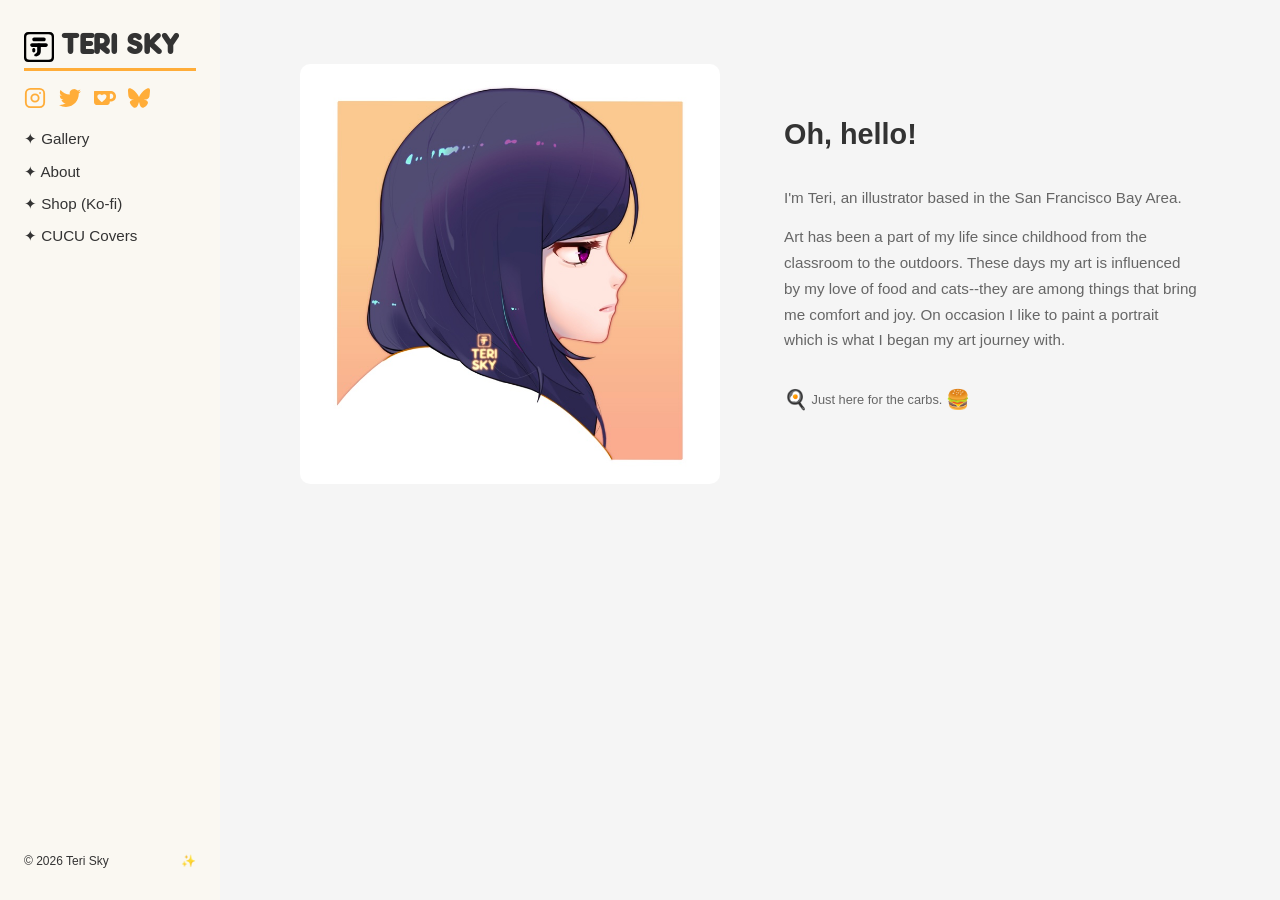
<file: about.html>
<!DOCTYPE html>
<html lang="en">
  <head>
    <!-- Tells the browser to support nearly every character symbol -->
    <meta charset="UTF-8" />
    <!-- viewport displays layout properly in mobile; set to device"s screen width rather than desktop size, sets initial zoom to 100% -->
    <meta name="viewport" content="width=device-width, initial-scale=1.0" />
    <!-- Browser tab name -->
    <title>Teri Sky</title>
    <link rel="icon" type="image/x-icon" href="other-images/teri-logo.svg">
    <!-- Older browser support -->
    <link rel="icon" type="image/png" href="other-images/favicon.png" />
    <link rel="stylesheet" href="style.css" />
  </head>
  
  <body>
    <!-- MOBILE TOPBAR: Logo + hamburger menu side by side -->
    <div class="mobile-topbar">
      <a href="/" class="logo-link">
        <div class="logo">
          <svg width="28" height="28" viewBox="0 0 200 200" version="1.1" xmlns="http://www.w3.org/2000/svg" xmlns:xlink="http://www.w3.org/1999/xlink" xml:space="preserve" xmlns:serif="http://www.serif.com/" style="fill-rule:evenodd;clip-rule:evenodd;stroke-linejoin:round;stroke-miterlimit:2;">
            <g id="_1225-C" serif:id="1225 C">
              <path id="Outer" d="M200,27.331C200,12.247 187.753,0 172.669,0L27.331,0C12.247,0 0,12.247 0,27.331L0,172.669C0,187.753 12.247,200 27.331,200L172.669,200C187.753,200 200,187.753 200,172.669L200,27.331ZM185,38.231C185,20.142 179.858,15 161.769,15L38.231,15C20.669,15 15,20.669 15,38.231L15,161.769C15,179.858 20.142,185 38.231,185L161.769,185C179.683,185 185,179.683 185,161.769L185,38.231Z" />
              <g id="_4" serif:id="4" transform="matrix(1.83401e-17,0.299517,-1.17096,7.17008e-17,137.178,92.1341)">
                  <path d="M147,61.5C147,56.809 132.11,53 113.769,53L84.231,53C65.89,53 51,56.809 51,61.5C51,66.191 65.89,70 84.231,70L113.769,70C132.11,70 147,66.191 147,61.5Z" />
              </g>
              <g id="_3" serif:id="3" transform="matrix(5.71366e-17,0.933111,-1.43118,8.76343e-17,188.017,27.3602)">
                  <path d="M109.074,53L64.037,53C60.778,53 56.974,53.479 54.967,56.617C53.197,59.386 51.528,66.478 56.089,68.224C58.624,69.195 61.322,70 64.037,70L109.074,70C118.568,70.087 123.522,75.523 124.129,76.257C126.245,78.816 130.256,85.355 138.69,83.576C145.069,82.23 146.822,74.582 142.944,68.224C136.539,57.719 126.155,52.924 109.074,53Z" />
              </g>
              <g id="_2" serif:id="2" transform="matrix(1.22111,0,0,1.43118,-20.8897,-0.90354)">
                  <path d="M147,61.5C147,56.809 142.536,53 137.038,53L60.962,53C55.464,53 51,56.809 51,61.5C51,66.191 55.464,70 60.962,70L137.038,70C142.536,70 147,66.191 147,61.5Z" />
              </g>
              <g id="_1" serif:id="1" transform="matrix(0.933111,0,0,1.43118,7.62199,-38.5045)">
                  <path d="M147,61.5C147,56.809 141.158,53 133.963,53L64.037,53C56.842,53 51,56.809 51,61.5C51,66.191 56.842,70 64.037,70L133.963,70C141.158,70 147,66.191 147,61.5Z" />
              </g>
            </g>
          </svg>
          Teri Sky
        </div>
      </a>

      <button class="hamburger" id="hamburger" aria-label="Toggle menu">
        <span></span>
        <span></span>
        <span></span>
      </button>
    </div>

    <!-- OVERLAY when hamburger menu is in use -->
    <div class="overlay" id="overlay"></div>

    <div class="layout">

      <!-- LEFT SIDEBAR NAV -->
      <nav class="sidebar" id="sidebar">

        <a href="/" class="logo-link">
          <div class="logo">
            <svg width="30" height="30" viewBox="0 0 200 200" version="1.1" xmlns="http://www.w3.org/2000/svg" xmlns:xlink="http://www.w3.org/1999/xlink" xml:space="preserve" xmlns:serif="http://www.serif.com/" style="fill-rule:evenodd;clip-rule:evenodd;stroke-linejoin:round;stroke-miterlimit:2;">
              <g id="_1225-C" serif:id="1225 C">
                <path id="Outer" d="M200,27.331C200,12.247 187.753,0 172.669,0L27.331,0C12.247,0 0,12.247 0,27.331L0,172.669C0,187.753 12.247,200 27.331,200L172.669,200C187.753,200 200,187.753 200,172.669L200,27.331ZM185,38.231C185,20.142 179.858,15 161.769,15L38.231,15C20.669,15 15,20.669 15,38.231L15,161.769C15,179.858 20.142,185 38.231,185L161.769,185C179.683,185 185,179.683 185,161.769L185,38.231Z" />
                <g id="_4" serif:id="4" transform="matrix(1.83401e-17,0.299517,-1.17096,7.17008e-17,137.178,92.1341)">
                    <path d="M147,61.5C147,56.809 132.11,53 113.769,53L84.231,53C65.89,53 51,56.809 51,61.5C51,66.191 65.89,70 84.231,70L113.769,70C132.11,70 147,66.191 147,61.5Z" />
                </g>
                <g id="_3" serif:id="3" transform="matrix(5.71366e-17,0.933111,-1.43118,8.76343e-17,188.017,27.3602)">
                    <path d="M109.074,53L64.037,53C60.778,53 56.974,53.479 54.967,56.617C53.197,59.386 51.528,66.478 56.089,68.224C58.624,69.195 61.322,70 64.037,70L109.074,70C118.568,70.087 123.522,75.523 124.129,76.257C126.245,78.816 130.256,85.355 138.69,83.576C145.069,82.23 146.822,74.582 142.944,68.224C136.539,57.719 126.155,52.924 109.074,53Z" />
                </g>
                <g id="_2" serif:id="2" transform="matrix(1.22111,0,0,1.43118,-20.8897,-0.90354)">
                    <path d="M147,61.5C147,56.809 142.536,53 137.038,53L60.962,53C55.464,53 51,56.809 51,61.5C51,66.191 55.464,70 60.962,70L137.038,70C142.536,70 147,66.191 147,61.5Z" />
                </g>
                <g id="_1" serif:id="1" transform="matrix(0.933111,0,0,1.43118,7.62199,-38.5045)">
                    <path d="M147,61.5C147,56.809 141.158,53 133.963,53L64.037,53C56.842,53 51,56.809 51,61.5C51,66.191 56.842,70 64.037,70L133.963,70C141.158,70 147,66.191 147,61.5Z" />
                </g>
              </g>
            </svg>
            Teri Sky
          </div>
        </a>

        <!-- SOCIALS -->
        <div class="social-links">
          <a href="https://instagram.com/teriskyart" class="social-link" target="_blank" aria-label="Instagram">
            <svg xmlns="http://www.w3.org/2000/svg" width="22" height="22" viewBox="0 0 24 24" fill="none" stroke="currentColor" stroke-width="2" stroke-linecap="round" stroke-linejoin="round">
              <rect x="2" y="2" width="20" height="20" rx="5" ry="5"/>
              <circle cx="12" cy="12" r="4"/>
              <circle cx="17.5" cy="6.5" r="1" fill="currentColor" stroke="none"/>
            </svg>
          </a>
          <a href="https://twitter.com/teriskyart" class="social-link" target="_blank" aria-label="Twitter">
            <svg xmlns="http://www.w3.org/2000/svg" width="22" height="22" viewBox="0 0 24 24" fill="currentColor">
              <path d="M23.953 4.57a10 10 0 01-2.825.775 4.958 4.958 0 002.163-2.723c-.951.555-2.005.959-3.127 1.184a4.92 4.92 0 00-8.384 4.482C7.69 8.095 4.067 6.13 1.64 3.162a4.822 4.822 0 00-.666 2.475c0 1.71.87 3.213 2.188 4.096a4.904 4.904 0 01-2.228-.616v.06a4.923 4.923 0 003.946 4.827 4.996 4.996 0 01-2.212.085 4.936 4.936 0 004.604 3.417 9.867 9.867 0 01-6.102 2.105c-.39 0-.779-.023-1.17-.067a13.995 13.995 0 007.557 2.209c9.053 0 13.998-7.496 13.998-13.985 0-.21 0-.42-.015-.63A9.935 9.935 0 0024 4.59z"/>
            </svg>
          </a>
          <a href="https://ko-fi.com/teri" class="social-link" target="_blank" aria-label="Ko-fi">
            <svg xmlns="http://www.w3.org/2000/svg" width="22" height="22" viewBox="0 0 24 24" fill="currentColor">
              <path d="M23.881 8.948c-.773-4.085-4.859-4.593-4.859-4.593H.723c-.604 0-.679.798-.679.798s-.082 7.324-.022 11.822c.164 2.424 2.586 2.672 2.586 2.672s8.267-.023 11.966-.049c2.438-.426 2.683-2.566 2.658-3.734 4.352.24 7.422-2.831 6.649-6.916zm-11.062 3.511c-1.246 1.453-4.011 3.976-4.011 3.976s-.121.119-.31.023c-.076-.057-.108-.09-.108-.09-.443-.441-3.368-3.049-4.034-3.954-.709-.965-1.041-2.7-.091-3.71.951-1.01 3.005-1.086 4.363.407 0 0 1.565-1.782 3.468-.963 1.904.82 1.832 2.011.723 4.311zm6.173.478c-.928.116-1.682.028-1.682.028V7.284h1.77s1.971.551 1.971 2.638c0 1.913-.985 2.667-2.059 3.015z"/>
            </svg>
          </a>
          <a href="https://bsky.app/profile/terisky" class="social-link" target="_blank" aria-label="Bluesky">
            <svg xmlns="http://www.w3.org/2000/svg" width="22" height="22" viewBox="0 0 24 24" fill="currentColor">
              <path d="M12 10.8c-1.087-2.114-4.046-6.053-6.798-7.995C2.566.944 1.561 1.266.902 1.565.139 1.908 0 3.08 0 3.768c0 .69.378 5.65.624 6.479.815 2.736 3.713 3.66 6.383 3.364.136-.02.275-.039.415-.056-.138.022-.276.04-.415.056-3.912.58-7.387 2.005-2.83 7.078 5.013 5.19 6.87-1.113 7.823-4.308.953 3.195 2.05 9.271 7.733 4.308 4.267-4.308 1.172-6.498-2.74-7.078a8.741 8.741 0 0 1-.415-.056c.14.017.279.036.415.056 2.67.297 5.568-.628 6.383-3.364.246-.828.624-5.79.624-6.478 0-.69-.139-1.861-.902-2.204-.659-.299-1.664-.62-4.3 1.24C16.046 4.748 13.087 8.687 12 10.8z"/>
            </svg>
          </a>
        </div>

        <!-- PAGES -->
        <ul>
          <li><a href="/" class="nav-link">✦ Gallery</a></li>
          <li><a href="about.html" class="nav-link">✦ About</a></li>
          <!-- target="_blank" for new tab -->
          <li><a href="shop.html" class="nav-link">✦ Shop (Ko-fi)</a></li>
          <li><a href="https://cucucovers.com/collections/teri-sky?sort_by=best-selling" class="nav-link" target="_blank">✦ CUCU Covers</a></li>
        </ul>
        
        <!-- SIDEBAR FOOTER -->
        <footer>
          <p>© 2026 Teri Sky</p>
          <p>✨</p>
        </footer>

      </nav>
      
      <!-- MAIN CONTENT -->
      <main class="content">
        <section class="about-section" id="about">
          <div class="about-inner">
            <img src="gallery/melancholic.png" alt="Melancholic" class="about-img" />
            <div class="about-text">
              <h2>Oh, hello!</h2>
              <br>
              <p>I'm Teri, an illustrator based in the San Francisco Bay Area.</p>
              <p>Art has been a part of my life since childhood from the classroom to the outdoors. These days my art is influenced by my love of food and cats--they are among things that bring me comfort and joy. On occasion I like to paint a portrait which is what I began my art journey with.</p>
              <br>
              <p><span class="emote">🍳</span><span class="tiny-text"> Just here for the carbs. </span> <span class="emote">🍔</span></p>
            </div>
          </div>
        </section>
      </main>
    </div>

    <script src="script.js"></script>
  </body>
</html>
</file>
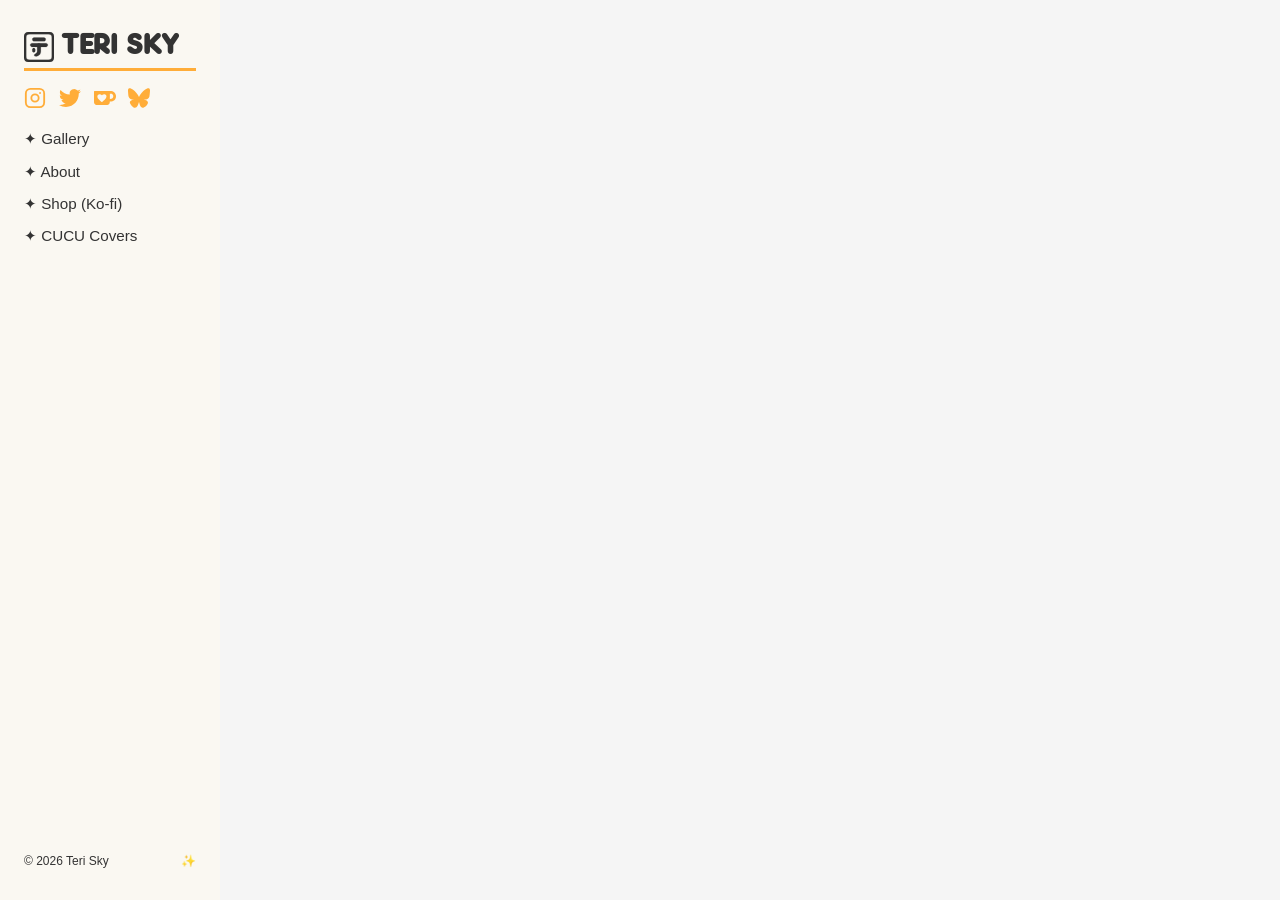
<file: shop.html>
<!DOCTYPE html>
<html lang="en">
  <head>
    <!-- Tells the browser to support nearly every character symbol -->
    <meta charset="UTF-8" />
    <!-- viewport displays layout properly in mobile; set to device"s screen width rather than desktop size, sets initial zoom to 100% -->
    <meta name="viewport" content="width=device-width, initial-scale=1.0" />
    <!-- Browser tab name -->
    <title>Teri Sky</title>
    <link rel="icon" type="image/x-icon" href="other-images/teri-logo.svg">
    <!-- Older browser support -->
    <link rel="icon" type="image/png" href="other-images/favicon.png" />
    <link rel="stylesheet" href="style.css" />
  </head>
  
  <body>
    <!-- MOBILE TOPBAR: Logo + hamburger menu side by side -->
    <div class="mobile-topbar">
      <a href="/" class="logo-link">
        <div class="logo">
          <svg width="28" height="28" viewBox="0 0 200 200" fill="currentColor" stroke="currentColor" version="1.1" xmlns="http://www.w3.org/2000/svg" xmlns:xlink="http://www.w3.org/1999/xlink" xml:space="preserve" xmlns:serif="http://www.serif.com/" style="fill-rule:evenodd;clip-rule:evenodd;stroke-linejoin:round;stroke-miterlimit:2;">
            <g id="_1225-C" serif:id="1225 C">
              <path id="Outer" d="M200,27.331C200,12.247 187.753,0 172.669,0L27.331,0C12.247,0 0,12.247 0,27.331L0,172.669C0,187.753 12.247,200 27.331,200L172.669,200C187.753,200 200,187.753 200,172.669L200,27.331ZM185,38.231C185,20.142 179.858,15 161.769,15L38.231,15C20.669,15 15,20.669 15,38.231L15,161.769C15,179.858 20.142,185 38.231,185L161.769,185C179.683,185 185,179.683 185,161.769L185,38.231Z" />
              <g id="_4" serif:id="4" transform="matrix(1.83401e-17,0.299517,-1.17096,7.17008e-17,137.178,92.1341)">
                  <path d="M147,61.5C147,56.809 132.11,53 113.769,53L84.231,53C65.89,53 51,56.809 51,61.5C51,66.191 65.89,70 84.231,70L113.769,70C132.11,70 147,66.191 147,61.5Z" />
              </g>
              <g id="_3" serif:id="3" transform="matrix(5.71366e-17,0.933111,-1.43118,8.76343e-17,188.017,27.3602)">
                  <path d="M109.074,53L64.037,53C60.778,53 56.974,53.479 54.967,56.617C53.197,59.386 51.528,66.478 56.089,68.224C58.624,69.195 61.322,70 64.037,70L109.074,70C118.568,70.087 123.522,75.523 124.129,76.257C126.245,78.816 130.256,85.355 138.69,83.576C145.069,82.23 146.822,74.582 142.944,68.224C136.539,57.719 126.155,52.924 109.074,53Z" />
              </g>
              <g id="_2" serif:id="2" transform="matrix(1.22111,0,0,1.43118,-20.8897,-0.90354)">
                  <path d="M147,61.5C147,56.809 142.536,53 137.038,53L60.962,53C55.464,53 51,56.809 51,61.5C51,66.191 55.464,70 60.962,70L137.038,70C142.536,70 147,66.191 147,61.5Z" />
              </g>
              <g id="_1" serif:id="1" transform="matrix(0.933111,0,0,1.43118,7.62199,-38.5045)">
                  <path d="M147,61.5C147,56.809 141.158,53 133.963,53L64.037,53C56.842,53 51,56.809 51,61.5C51,66.191 56.842,70 64.037,70L133.963,70C141.158,70 147,66.191 147,61.5Z" />
              </g>
            </g>
          </svg>
          Teri Sky
        </div>
      </a>

      <button class="hamburger" id="hamburger" aria-label="Toggle menu">
        <span></span>
        <span></span>
        <span></span>
      </button>
    </div>

    <!-- OVERLAY when hamburger menu is in use -->
    <div class="overlay" id="overlay"></div>

    <div class="layout">

      <!-- LEFT SIDEBAR NAV -->
      <nav class="sidebar" id="sidebar">

        <a href="/" class="logo-link">
          <div class="logo">
            <svg width="30" height="30" viewBox="0 0 200 200" fill="currentColor" stroke="currentColor" version="1.1" xmlns="http://www.w3.org/2000/svg" xmlns:xlink="http://www.w3.org/1999/xlink" xml:space="preserve" xmlns:serif="http://www.serif.com/" style="fill-rule:evenodd;clip-rule:evenodd;stroke-linejoin:round;stroke-miterlimit:2;">
              <g id="_1225-C" serif:id="1225 C">
                <path id="Outer" d="M200,27.331C200,12.247 187.753,0 172.669,0L27.331,0C12.247,0 0,12.247 0,27.331L0,172.669C0,187.753 12.247,200 27.331,200L172.669,200C187.753,200 200,187.753 200,172.669L200,27.331ZM185,38.231C185,20.142 179.858,15 161.769,15L38.231,15C20.669,15 15,20.669 15,38.231L15,161.769C15,179.858 20.142,185 38.231,185L161.769,185C179.683,185 185,179.683 185,161.769L185,38.231Z" />
                <g id="_4" serif:id="4" transform="matrix(1.83401e-17,0.299517,-1.17096,7.17008e-17,137.178,92.1341)">
                    <path d="M147,61.5C147,56.809 132.11,53 113.769,53L84.231,53C65.89,53 51,56.809 51,61.5C51,66.191 65.89,70 84.231,70L113.769,70C132.11,70 147,66.191 147,61.5Z" />
                </g>
                <g id="_3" serif:id="3" transform="matrix(5.71366e-17,0.933111,-1.43118,8.76343e-17,188.017,27.3602)">
                    <path d="M109.074,53L64.037,53C60.778,53 56.974,53.479 54.967,56.617C53.197,59.386 51.528,66.478 56.089,68.224C58.624,69.195 61.322,70 64.037,70L109.074,70C118.568,70.087 123.522,75.523 124.129,76.257C126.245,78.816 130.256,85.355 138.69,83.576C145.069,82.23 146.822,74.582 142.944,68.224C136.539,57.719 126.155,52.924 109.074,53Z" />
                </g>
                <g id="_2" serif:id="2" transform="matrix(1.22111,0,0,1.43118,-20.8897,-0.90354)">
                    <path d="M147,61.5C147,56.809 142.536,53 137.038,53L60.962,53C55.464,53 51,56.809 51,61.5C51,66.191 55.464,70 60.962,70L137.038,70C142.536,70 147,66.191 147,61.5Z" />
                </g>
                <g id="_1" serif:id="1" transform="matrix(0.933111,0,0,1.43118,7.62199,-38.5045)">
                    <path d="M147,61.5C147,56.809 141.158,53 133.963,53L64.037,53C56.842,53 51,56.809 51,61.5C51,66.191 56.842,70 64.037,70L133.963,70C141.158,70 147,66.191 147,61.5Z" />
                </g>
              </g>
            </svg>
            Teri Sky
          </div>
        </a>

        <!-- SOCIALS -->
        <div class="social-links">
          <a href="https://instagram.com/teriskyart" class="social-link" target="_blank" aria-label="Instagram">
            <svg xmlns="http://www.w3.org/2000/svg" width="22" height="22" viewBox="0 0 24 24" fill="none" stroke="currentColor" stroke-width="2" stroke-linecap="round" stroke-linejoin="round">
              <rect x="2" y="2" width="20" height="20" rx="5" ry="5"/>
              <circle cx="12" cy="12" r="4"/>
              <circle cx="17.5" cy="6.5" r="1" fill="currentColor" stroke="none"/>
            </svg>
          </a>
          <a href="https://twitter.com/teriskyart" class="social-link" target="_blank" aria-label="Twitter">
            <svg xmlns="http://www.w3.org/2000/svg" width="22" height="22" viewBox="0 0 24 24" fill="currentColor">
              <path d="M23.953 4.57a10 10 0 01-2.825.775 4.958 4.958 0 002.163-2.723c-.951.555-2.005.959-3.127 1.184a4.92 4.92 0 00-8.384 4.482C7.69 8.095 4.067 6.13 1.64 3.162a4.822 4.822 0 00-.666 2.475c0 1.71.87 3.213 2.188 4.096a4.904 4.904 0 01-2.228-.616v.06a4.923 4.923 0 003.946 4.827 4.996 4.996 0 01-2.212.085 4.936 4.936 0 004.604 3.417 9.867 9.867 0 01-6.102 2.105c-.39 0-.779-.023-1.17-.067a13.995 13.995 0 007.557 2.209c9.053 0 13.998-7.496 13.998-13.985 0-.21 0-.42-.015-.63A9.935 9.935 0 0024 4.59z"/>
            </svg>
          </a>
          <a href="https://ko-fi.com/teri" class="social-link" target="_blank" aria-label="Ko-fi">
            <svg xmlns="http://www.w3.org/2000/svg" width="22" height="22" viewBox="0 0 24 24" fill="currentColor">
              <path d="M23.881 8.948c-.773-4.085-4.859-4.593-4.859-4.593H.723c-.604 0-.679.798-.679.798s-.082 7.324-.022 11.822c.164 2.424 2.586 2.672 2.586 2.672s8.267-.023 11.966-.049c2.438-.426 2.683-2.566 2.658-3.734 4.352.24 7.422-2.831 6.649-6.916zm-11.062 3.511c-1.246 1.453-4.011 3.976-4.011 3.976s-.121.119-.31.023c-.076-.057-.108-.09-.108-.09-.443-.441-3.368-3.049-4.034-3.954-.709-.965-1.041-2.7-.091-3.71.951-1.01 3.005-1.086 4.363.407 0 0 1.565-1.782 3.468-.963 1.904.82 1.832 2.011.723 4.311zm6.173.478c-.928.116-1.682.028-1.682.028V7.284h1.77s1.971.551 1.971 2.638c0 1.913-.985 2.667-2.059 3.015z"/>
            </svg>
          </a>
          <a href="https://bsky.app/profile/terisky" class="social-link" target="_blank" aria-label="Bluesky">
            <svg xmlns="http://www.w3.org/2000/svg" width="22" height="22" viewBox="0 0 24 24" fill="currentColor">
              <path d="M12 10.8c-1.087-2.114-4.046-6.053-6.798-7.995C2.566.944 1.561 1.266.902 1.565.139 1.908 0 3.08 0 3.768c0 .69.378 5.65.624 6.479.815 2.736 3.713 3.66 6.383 3.364.136-.02.275-.039.415-.056-.138.022-.276.04-.415.056-3.912.58-7.387 2.005-2.83 7.078 5.013 5.19 6.87-1.113 7.823-4.308.953 3.195 2.05 9.271 7.733 4.308 4.267-4.308 1.172-6.498-2.74-7.078a8.741 8.741 0 0 1-.415-.056c.14.017.279.036.415.056 2.67.297 5.568-.628 6.383-3.364.246-.828.624-5.79.624-6.478 0-.69-.139-1.861-.902-2.204-.659-.299-1.664-.62-4.3 1.24C16.046 4.748 13.087 8.687 12 10.8z"/>
            </svg>
          </a>
        </div>

        <!-- PAGES -->
        <ul>
          <li><a href="/" class="nav-link">✦ Gallery</a></li>
          <li><a href="about.html" class="nav-link">✦ About</a></li>
          <!-- target="_blank" for new tab -->
          <li><a href="shop.html" class="nav-link">✦ Shop (Ko-fi)</a></li>
          <li><a href="https://cucucovers.com/collections/teri-sky?sort_by=best-selling" class="nav-link" target="_blank">✦ CUCU Covers</a></li>
        </ul>
        
        <!-- SIDEBAR FOOTER -->
        <footer>
          <p>© 2026 Teri Sky</p>
          <p>✨</p>
        </footer>

      </nav>
      
      <!-- MAIN CONTENT -->
      <main class="content">
        <section>
          <!-- KO-FI SHOP -->
          <div class="ko-fi" id="kofi-shop-embed" data-shop-id="X8X8667U" data-shop-currency="$" data-shop-theme="default" data-shop-category="1064236,1119328, 954740" data-shop-soldout="show"></div>

        </section>
      </main>
    </div>

    <script src="script.js"></script>
    <script defer src="https://cdn.ko-fi.tools/v2/js/shop.js"></script>
  </body>
</html>
</file>
<file: style.css>
@font-face {
  font-family: "Frankfurter";
  src: url("fonts/frankfurter-medium-regular.ttf") format("truetype");
  font-weight: normal;
  font-style: normal;
  font-display: swap;
}

* { margin: 0; padding: 0; box-sizing: border-box; }

/* LOGO */
.logo {
  font-family: "Frankfurter", sans-serif;
  display: flex;
  align-items: center;
  gap: 0.5rem;
  letter-spacing: 0.1rem;
  color: #333;
  animation: fadeIn 2s ease forwards;
}

.logo-link {
  text-decoration: none; /* removes default link styling */
  color: inherit; /* keeps existing #333 color */
}

body {
  font-family: "Segoe UI", sans-serif;
  color: #333;
  background: #f5f5f5;
  animation: fadeIn 0.5s ease forwards;
}

/* ── MOBILE TOPBAR (hidden on desktop) ── */
.mobile-topbar {
  display: none;
}

/* LAYOUT */
.layout {
  display: flex;
  min-height: 100vh;
}

/* SIDEBAR */
.sidebar {
  width: 220px;
  min-height: 100vh;
  background: #faf8f2;
  /* border-right: 1px solid #e8e4d9; */
  padding: 2rem 1.5rem;
  position: fixed;
  top: 0;
  left: 0;
  display: flex;
  flex-direction: column;
  /* gap: 2rem; */
  gap: 1rem;
  z-index: 100;
  overflow-y: auto;
}

.sidebar .logo {
  font-size: 1.6rem;
  font-weight: 900;
  font-style: normal;
  color: #333;
  text-transform: uppercase;
  border-bottom: 3px solid #ffad39;
  padding-bottom: 0.4rem;
  /* display: inline-block; */
}

.sidebar ul {
  list-style: none;
  display: flex;
  flex-direction: column;
  gap: 0.3rem;
}

/* Sidebar fade in animation w/ staggered delay */
.sidebar ul li {
  opacity: 0;
  animation: fadeUp 0.5s ease forwards;
}

.sidebar ul li:nth-child(1) { animation-delay: 0.1s; }
.sidebar ul li:nth-child(2) { animation-delay: 0.2s; }
.sidebar ul li:nth-child(3) { animation-delay: 0.3s; }
.sidebar ul li:nth-child(4) { animation-delay: 0.4s; }
.sidebar ul li:nth-child(5) { animation-delay: 0.5s; }

.sidebar > ul > li > a,
.sidebar > ul > li > button.dropdown-toggle {
  text-decoration: none;
  color: #333;
  font-size: 0.95rem;
  display: block;
  padding: 0.3rem 0;
  transition: color 0.2s;
  background: none;
  border: none;
  cursor: pointer;
  width: 100%;
  text-align: left;
  font-family: inherit;
}

.sidebar > ul > li > a:hover,
.sidebar > ul > li > button.dropdown-toggle:hover { color: #ffad39; }

/* DROPDOWN TOGGLE ARROW */
.dropdown-toggle::before {
  /* the space after > in content: "❯ " did not work, added margin-right */
  /* content: "❯"; */
  content: "✦";
  /* font-size: 0.7rem; */
  /* color: #aaa; */
  display: inline-block;
  margin-right: 0.4rem;
  transition: transform 0.2s;
}
.dropdown-toggle.open::before {
  transform: rotate(90deg);
}

/* DROPDOWN */
.dropdown {
  padding-left: 1rem;
  margin-top: 0.3rem;
  display: none;
  flex-direction: column;
  gap: 0.2rem;
}
.dropdown.open {
  display: flex;
}

.dropdown li a {
  text-decoration: none;
  color: #ffad39;
  font-size: 0.9rem;
  display: block;
  padding: 0.2rem 0;
  transition: color 0.2s;
}

.dropdown li a:hover { color: #c07010; }

/* MAIN CONTENT */
.content {
  margin-left: 220px;
  flex: 1;
  display: flex;
  flex-direction: column;
}

/* MASONRY GRID Pinterest-style, Desktop — 4 columns */
.masonry {
  list-style: none;
  padding: 2rem 1.5rem;
  margin: 0;
  columns: 4 220px;
  column-gap: 0.8rem;
}

.masonry-item {
  break-inside: avoid;
  margin-bottom: 0.8rem;
  /* animation: fadeUp 1.5s ease forwards; */
  animation: fadeUp 2s cubic-bezier(0.8, 0, 1, 1) forwards;
}

.masonry-item img {
  width: 100%;
  display: block;
  border-radius: 6px;
  transition: opacity 0.2s;
  cursor: zoom-in;
}

.masonry-item img:hover {
  opacity: 0.8;
}

/* .masonry-item:nth-of-type(odd) {
  animation-delay: 0.3s;
} */

.masonry-item:nth-of-type(even) {
  animation-delay: 0.1s;
}

/* LIGHTBOX OVERLAY */
.lightbox {
  display: none;
  position: fixed;
  inset: 0;
  background: rgba(0, 0, 0, 0.85);
  z-index: 500;
  justify-content: center;
  align-items: center;
}

.lightbox.open {
  display: flex;
}

.lightbox-img {
  max-width: 90vw;
  max-height: 90vh;
  object-fit: contain;
  border-radius: 6px;
  box-shadow: 0 8px 32px rgba(0, 0, 0, 0.5);
}

.lightbox-close {
  position: absolute;
  top: 1.2rem;
  right: 1.5rem;
  background: none;
  border: none;
  color: white;
  font-size: 1.8rem;
  cursor: pointer;
  line-height: 1;
  transition: opacity 0.2s;
}

.lightbox-close:hover {
  opacity: 0.7;
}

/* Cursor pointer on hover for images */
.lightbox-trigger {
  cursor: zoom-in;
}

.lightbox-caption {
  position: absolute;
  bottom: 1.2rem;
  color: rgba(255, 255, 255, 0.75);
  font-size: 0.85rem;
  text-align: center;
}

/* CONTACT */
.contact { background: white; padding: 4rem 2rem; text-align: center; }
.contact h2 { font-size: 1.8rem; margin-bottom: 0.5rem; }
.contact > p { color: #666; margin-bottom: 2rem; }
.contact form { max-width: 480px; display: flex; flex-direction: column; gap: 1rem; margin: 0 auto; }
.contact input, .contact textarea {
  padding: 0.8rem 1rem;
  border: 1px solid #ddd;
  border-radius: 8px;
  font-size: 1rem;
  font-family: inherit;
}
.contact textarea { height: 120px; resize: vertical; }
.contact button {
  background: #3498db;
  color: white;
  border: none;
  padding: 0.9rem;
  border-radius: 8px;
  font-size: 1rem;
  cursor: pointer;
  transition: background 0.2s;
}
.contact button:hover { background: #2980b9; }
#form-message { color: green; font-weight: bold; min-height: 1.5rem; }

/* FOOTER */
footer {
  margin-top: auto;
  font-size: 0.75rem;
  display: flex;
  justify-content: space-between;
  align-items: center;
  color: var(--color-text-secondary);
  padding-top: 1rem;
  /* border-top: 1px solid #e8e4d9; */
}

/* HAMBURGER BUTTON */
.hamburger {
  background: none;
  border: none;
  cursor: pointer;
  display: flex;
  flex-direction: column;
  gap: 5px;
  padding: 0.4rem;
  animation: fadeIn 2s ease forwards;
}
.hamburger span {
  display: block;
  width: 26px;
  height: 2px;
  background: #333;
  border-radius: 2px;
  transition: all 0.3s;
}
.hamburger.open span:nth-child(1) { transform: translateY(7px) rotate(45deg); }
.hamburger.open span:nth-child(2) { opacity: 0; }
.hamburger.open span:nth-child(3) { transform: translateY(-7px) rotate(-45deg); }

/* DARK OVERLAY */
.overlay {
  display: none;
  position: fixed;
  inset: 0;
  background: rgba(0,0,0,0.4);
  z-index: 99;
}
.overlay.visible { display: block; }

/* SVG social media icons */
.social-link {
  color: #ffad39;
  display: inline-block;
  line-height: 0;
  transition: opacity 0.2s;
  animation: fadeIn 2s ease forwards;
}

.social-link:hover {
  opacity: 0.7;
}

/* Inline the icons */
.social-links {
  display: flex;
  gap: 0.8rem;
  align-items: center;
}

.sidebar-header .social-links {
  display: flex;
}

.about-section {
  padding: 4rem 2rem;
  /* background: white; */
}

.about-inner {
  display: flex;
  align-items: center;
  gap: 4rem;
  max-width: 900px;
  margin: 0 auto;
}

.about-img {
  width: 420px;
  flex-shrink: 0;
  border-radius: 10px;
  opacity: 0;
  animation: fadeUp 0.5s ease forwards;
}

.about-text h2 {
  font-size: 1.8rem;
  margin-bottom: 1rem;
  opacity: 0;
  animation: fadeUp 0.5s ease forwards;
}

.about-text p {
  font-size: 0.95rem;
  line-height: 1.7;
  color: #666;
  margin-bottom: 0.8rem;
  opacity: 0;
  animation: fadeUp 0.5s ease forwards;
}

.about-img          { animation-delay: 0.1s; }
.about-text h2      { animation-delay: 0.2s; }
.about-text p:nth-of-type(1) { animation-delay: 0.3s; }
.about-text p:nth-of-type(2) { animation-delay: 0.4s; }
.about-text p:nth-of-type(3) { animation-delay: 0.6s; }

.ko-fi {
  padding: 2rem;
}

.emote {
  font-size: 1.2rem;
  vertical-align: middle;
}

.tiny-text {
  font-size: 0.8rem;
  vertical-align: middle;
}

/* ── RESPONSIVE ── */
@media (max-width: 600px) {

  body {
    animation: fadeIn 2s ease forwards;
  }

  /* Show the top bar */
  .mobile-topbar {
    display: flex;
    align-items: center;
    justify-content: space-between;
    padding: 1rem 1.2rem;
    background: #faf8f2;
    /* border-bottom: 1px solid #e8e4d9; */
    position: sticky;
    top: 0;
    z-index: 200;
  }

  .mobile-topbar .logo {
    font-size: 1.5rem;
    font-weight: 900;
    font-style: normal;
    color: #333;
    text-transform: uppercase;
    border-bottom: 3px solid #ffad39;
    padding-bottom: 0.4rem;
    /* line-height: 1; */
  }

  /*⚠️ Hide the sidebar logo on mobile (shown in topbar instead) ⚠️*/
  /* .sidebar .logo { display: none; } */

  /* Sidebar slides in from left */
  .sidebar {
    transform: translateX(-100%);
    transition: transform 0.3s ease;
    width: 240px;
    top: 0;
    padding-top: 1.5rem;
  }

  .sidebar.open {
    transform: translateX(0);
  }

  /* Content takes full width */
  .content { margin-left: 0; }

  /* Mobile — 2 columns */
  .masonry {
    columns: 2 0px;
  }

  /* Tighter masonry gap */
  .masonry {
    column-gap: 0.4rem;
  }

  .masonry-item {
    margin-bottom: 0.4rem;
  }

  .masonry-item:nth-of-type(even) {
    animation-delay: 0s;
  }

  /* Stack vertically on mobile */
  .about-inner {
    flex-direction: column;
    align-items: center;
    gap: 2rem;
  }

  .about-text h2 {
    text-align: center;
  }

  .about-img {
    width: 200px;
    align-items: center;
  }

  .lightbox-caption {
    bottom: 75px;
  }
}

/* Fade animations for pages and masonry items */
@keyframes fadeUp {
  from {
    opacity: 0;
    transform: translateY(-24px);
  }
  to {
    opacity: 1;
    transform: translateY(0);
  }
}

/* Fade in animation for entire website due to FOUT */
@keyframes fadeIn {
  from { opacity: 0; }
  to   { opacity: 1; }
}
</file>
